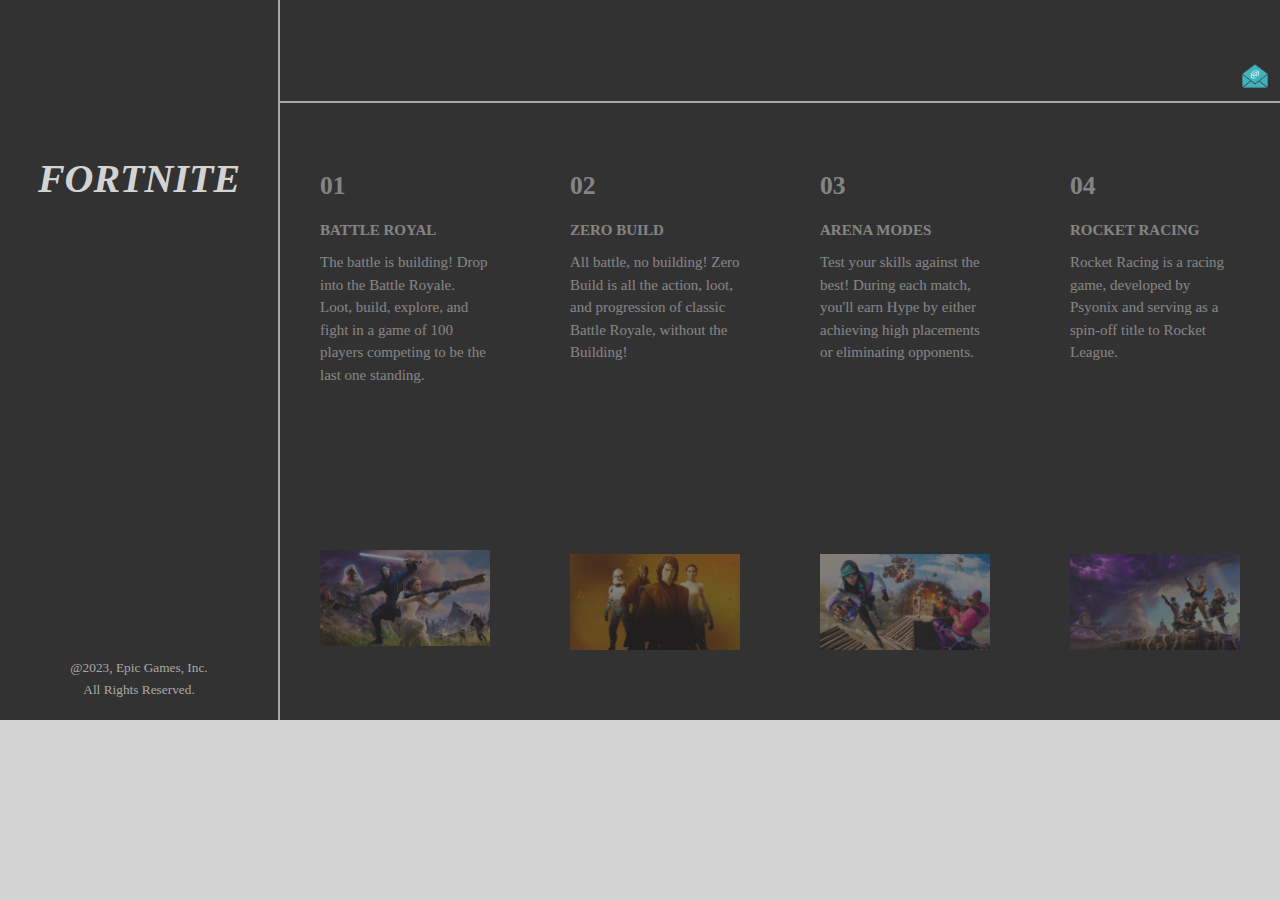
<file: index.html>
<!DOCTYPE html>
<html lang="ko">

<head>
  <meta charset="UTF-8">
  <meta name="viewport" content="width=device-width, initial-scale=1.0">
  <title>Web 1-04 Quest</title>
  <link rel="stylesheet" type="text/css" href="./css/main.css">
</head>

<body>
  <div id="base">
    <div class="title">
      <div class="title_up">FORTNITE</div>
      <div class="title_dn">@2023, Epic Games, Inc.<br>All Rights Reserved.</div>
    </div>
    <div class="content">
      <nav><img src="./images/mail.png" alt="mail icon"></nav>
      <section>
        <article>
          <div class="inner">
            <div class="txt">
              <h2>01</h2>
                <p><b>BATTLE ROYAL</b></p>
                <p>The battle is building! Drop into the Battle Royale. Loot, build, explore, and fight in a game of 100 players competing to be the last one standing.</p>
            </div>
            <a href="./character.html"><img src="./images/img1.png" alt="image1"></a>
          </div>
        </article>
        <article>
          <div class="inner">
            <div class="txt">
              <h2>02</h2>
              <p><b>ZERO BUILD</b></p>
              <p>All battle, no building! Zero Build is all the action, loot, and progression of classic Battle Royale, without the Building!</p>
            </div>
            <img src="./images/img2.png" alt="image2">
          </div>
        </article>
        <article>
          <div class="inner">
            <div class="txt">
              <h2>03</h2>
              <p><b>ARENA MODES</b></p>
              <p>Test your skills against the best! During each match, you'll earn Hype by either achieving high placements or eliminating opponents.</p>
            </div>
            <img src="./images/img3.png" alt="image3">
          </div>
        </article>
        <article>
          <div class="inner">
            <div class="txt">
              <h2>04</h2>
              <p><b>ROCKET RACING</b></p>
              <p>Rocket Racing is a racing game, developed by Psyonix and serving as a spin-off title to Rocket League.</p>
            </div>
            <img src="./images/img4.png" alt="image4">
          </div>
        </article>
      </section>
    </div>
  </div>
</body>

</html>
</file>
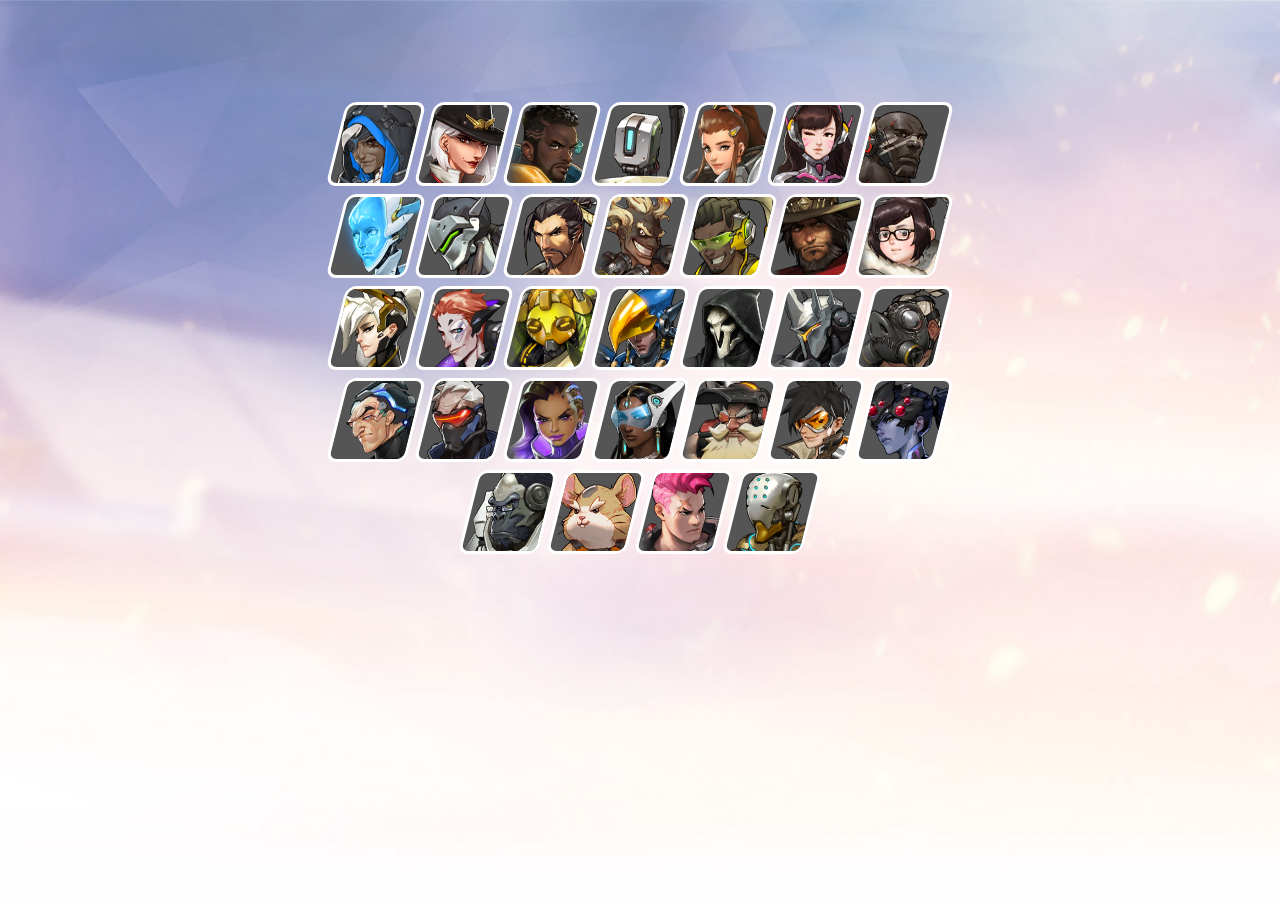
<file: character.html>
<!DOCTYPE html>
<html lang="ko">

<head>
  <meta charset="UTF-8">
  <meta name="viewport" content="width=device-width, initial-scale=1.0">
  <title>Overwatch Heroes</title>
  <link rel="stylesheet" href="./css/char.css">
</head>

<body>
  <div class="container">
    <!--HEROES-->
    <div class="heroes">
      <div class="hero"><div class="image"></div></div>
      <div class="hero"><div class="image"></div></div>
      <div class="hero"><div class="image"></div></div>
      <div class="hero"><div class="image"></div></div>
      <div class="hero"><div class="image"></div></div>
      <div class="hero"><div class="image"></div></div>
      <div class="hero"><div class="image"></div></div>
      <div class="hero"><div class="image"></div></div>
      <div class="hero"><div class="image"></div></div>
      <div class="hero"><div class="image"></div></div>

      <div class="hero"><div class="image"></div></div>
      <div class="hero"><div class="image"></div></div>
      <div class="hero"><div class="image"></div></div>
      <div class="hero"><div class="image"></div></div>
      <div class="hero"><div class="image"></div></div>
      <div class="hero"><div class="image"></div></div>
      <div class="hero"><div class="image"></div></div>
      <div class="hero"><div class="image"></div></div>
      <div class="hero"><div class="image"></div></div>
      <div class="hero"><div class="image"></div></div>

      <div class="hero"><div class="image"></div></div>
      <div class="hero"><div class="image"></div></div>
      <div class="hero"><div class="image"></div></div>
      <div class="hero"><div class="image"></div></div>
      <div class="hero"><div class="image"></div></div>
      <div class="hero"><div class="image"></div></div>
      <div class="hero"><div class="image"></div></div>
      <div class="hero"><div class="image"></div></div>
      <div class="hero"><div class="image"></div></div>
      <div class="hero"><div class="image"></div></div>

      <div class="hero"><div class="image"></div></div>
      <div class="hero"><div class="image"></div></div>
    </div>
  </div>
</body>

</html>
</file>
<file: css/main.css>
* {
  margin: 0px; padding: 0px;
  box-sizing: border-box;
  font-family: "verdana";
}
body {
  display: flex;
  justify-content: center;
  background: lightgray;
}
/* base ************************************************************/
#base {
  width: 1280px; height: 720px;
  background: rgb(50,50,50);
  display: flex;
}
/* title ***************************************/
#base>.title {
  width: 280px; height: 100%;
  display: flex; flex-direction: column;
}
#base>.title>div { /*2개의 영역에 공통 적용*/
  width: 100%; height: 100%; padding: 10px;
  border-right: 2px solid darkgray; /*영역 우측 안쪽 라인 구성*/
  display: flex; flex-direction: column; /*내부 박스 영역도 flex*/
}
#base>.title>.title_up { /*각 영역을 커스터마이징*/
  justify-content: center; /*박스 영역을 수직 중앙으로 배치*/
  text-align: center; /*박스 영역 내에서 문자열을 수평 중앙으로 정렬*/
  font: italic bold 30pt/50px times new roman;
  color: lightgray; /*폰트 구성*/
}
#base>.title>.title_dn { /*각 영역을 커스터마이징*/
  padding-bottom: 20px;
  justify-content: flex-end;
  text-align: center;
  font: normal 10pt/16pt verdana;
  color: darkgray;
}
/* content *************************************/
#base>.content {
  width: 1000px; height: 100%;
  display: flex; flex-direction: column;
}
#base>.content nav {
  width: 100%; height: 120px;
  border-bottom: 2px solid darkgray;
  position: relative;
}
#base>.content nav img {
  position: absolute;
  bottom: 10px; right: 10px;
  width: 30px; 
}
#base>.content section {
  width: 100%; height: 100%;
  display: flex;
}
#base>.content section article {
  width: 250px; height: 100%;
  padding: 70px 40px;
  opacity: 0.4;
  position: relative;
  transition: 0.5s;
}
#base>.content section article::before {
  content: ""; display: block;
  width: 0px; height: 100%;
  background-image: url("../images/back.png");
  position: absolute;
  top: 0px; left: 0px;
}
#base>.content section article:hover {
  opacity: 1;
}
#base>.content section article:hover::before {
  width: 250px; z-index: 1;
  transition: 0.5s;
}
#base>.content section article:hover .inner {
  z-index: 2;
}
#base>.content section article .inner {
  width: 170px; height: 100%;
  display: flex; flex-direction: column;
  justify-content: space-between;
  position: relative;
}
#base>.content section article .inner .txt {
  width: 100%; height: 100px;
}
#base>.content section article .inner .txt h2 {
  font: bold 2vw/1 "Verdana";
  color: white;
  margin-bottom: 20px;
}
#base>.content section article .inner .txt p {
  font: normal 15px/1.5 "verdana";
  color: white;
  margin-top: 10px;
}
#base>.content section article .inner img {
  width: 100%;
  transition: 0.5s;
}
#base>.content section article:hover .inner img {
  width: 200px;
}
</file>
<file: css/char.css>
body {
  height: 100vh;
  background-image: url("../images/bg.png");
  background-size: cover;
  background-repeat: no-repeat;
  background-attachment: fixed;
}
.container {
  padding: 50px 0;
}
.heroes {
  display: flex;
  flex-wrap: wrap;
  justify-content: center;
  max-width: 660px;
  margin: 0 auto;
  padding: 40px 20px;
}
.hero {
  width: 80px;
  height: 84px;
  margin: 4px;
  border: 3px solid #fff;
  border-radius: 10px;
  box-sizing: border-box;
  overflow: hidden;
  background-color: #555;
  transform: skewX(-14deg);
  transition:
    transform .1s,
    background-color .6s;
}
.hero:hover {
  background-color: #ff9c00;
  transform: skewX(-14deg) scale(1.3);
  z-index: 1;
}
.hero .image {
  width: 140%;
  height: 100%;
  transform: translateX(-16px) skewX(14deg);
  background-position: center;
  background-repeat: no-repeat;
  background-size: 90px;
}
.hero:nth-child(1) .image { background-image: url("../images/hero01.png"); }
.hero:nth-child(2) .image { background-image: url("../images/hero02.png"); }
.hero:nth-child(3) .image { background-image: url("../images/hero03.png"); }
.hero:nth-child(4) .image { background-image: url("../images/hero04.png"); }
.hero:nth-child(5) .image { background-image: url("../images/hero05.png"); }
.hero:nth-child(6) .image { background-image: url("../images/hero06.png"); }
.hero:nth-child(7) .image { background-image: url("../images/hero07.png"); }
.hero:nth-child(8) .image { background-image: url("../images/hero08.png"); }
.hero:nth-child(9) .image { background-image: url("../images/hero09.png"); }
.hero:nth-child(10) .image { background-image: url("../images/hero10.png"); }

.hero:nth-child(11) .image { background-image: url("../images/hero11.png"); }
.hero:nth-child(12) .image { background-image: url("../images/hero12.png"); }
.hero:nth-child(13) .image { background-image: url("../images/hero13.png"); }
.hero:nth-child(14) .image { background-image: url("../images/hero14.png"); }
.hero:nth-child(15) .image { background-image: url("../images/hero15.png"); }
.hero:nth-child(16) .image { background-image: url("../images/hero16.png"); }
.hero:nth-child(17) .image { background-image: url("../images/hero17.png"); }
.hero:nth-child(18) .image { background-image: url("../images/hero18.png"); }
.hero:nth-child(19) .image { background-image: url("../images/hero19.png"); }
.hero:nth-child(20) .image { background-image: url("../images/hero20.png"); }

.hero:nth-child(21) .image { background-image: url("../images/hero21.png"); }
.hero:nth-child(22) .image { background-image: url("../images/hero22.png"); }
.hero:nth-child(23) .image { background-image: url("../images/hero23.png"); }
.hero:nth-child(24) .image { background-image: url("../images/hero24.png"); }
.hero:nth-child(25) .image { background-image: url("../images/hero25.png"); }
.hero:nth-child(26) .image { background-image: url("../images/hero26.png"); }
.hero:nth-child(27) .image { background-image: url("../images/hero27.png"); }
.hero:nth-child(28) .image { background-image: url("../images/hero28.png"); }
.hero:nth-child(29) .image { background-image: url("../images/hero29.png"); }
.hero:nth-child(30) .image { background-image: url("../images/hero30.png"); }

.hero:nth-child(31) .image { background-image: url("../images/hero31.png"); }
.hero:nth-child(32) .image { background-image: url("../images/hero32.png"); }
</file>
